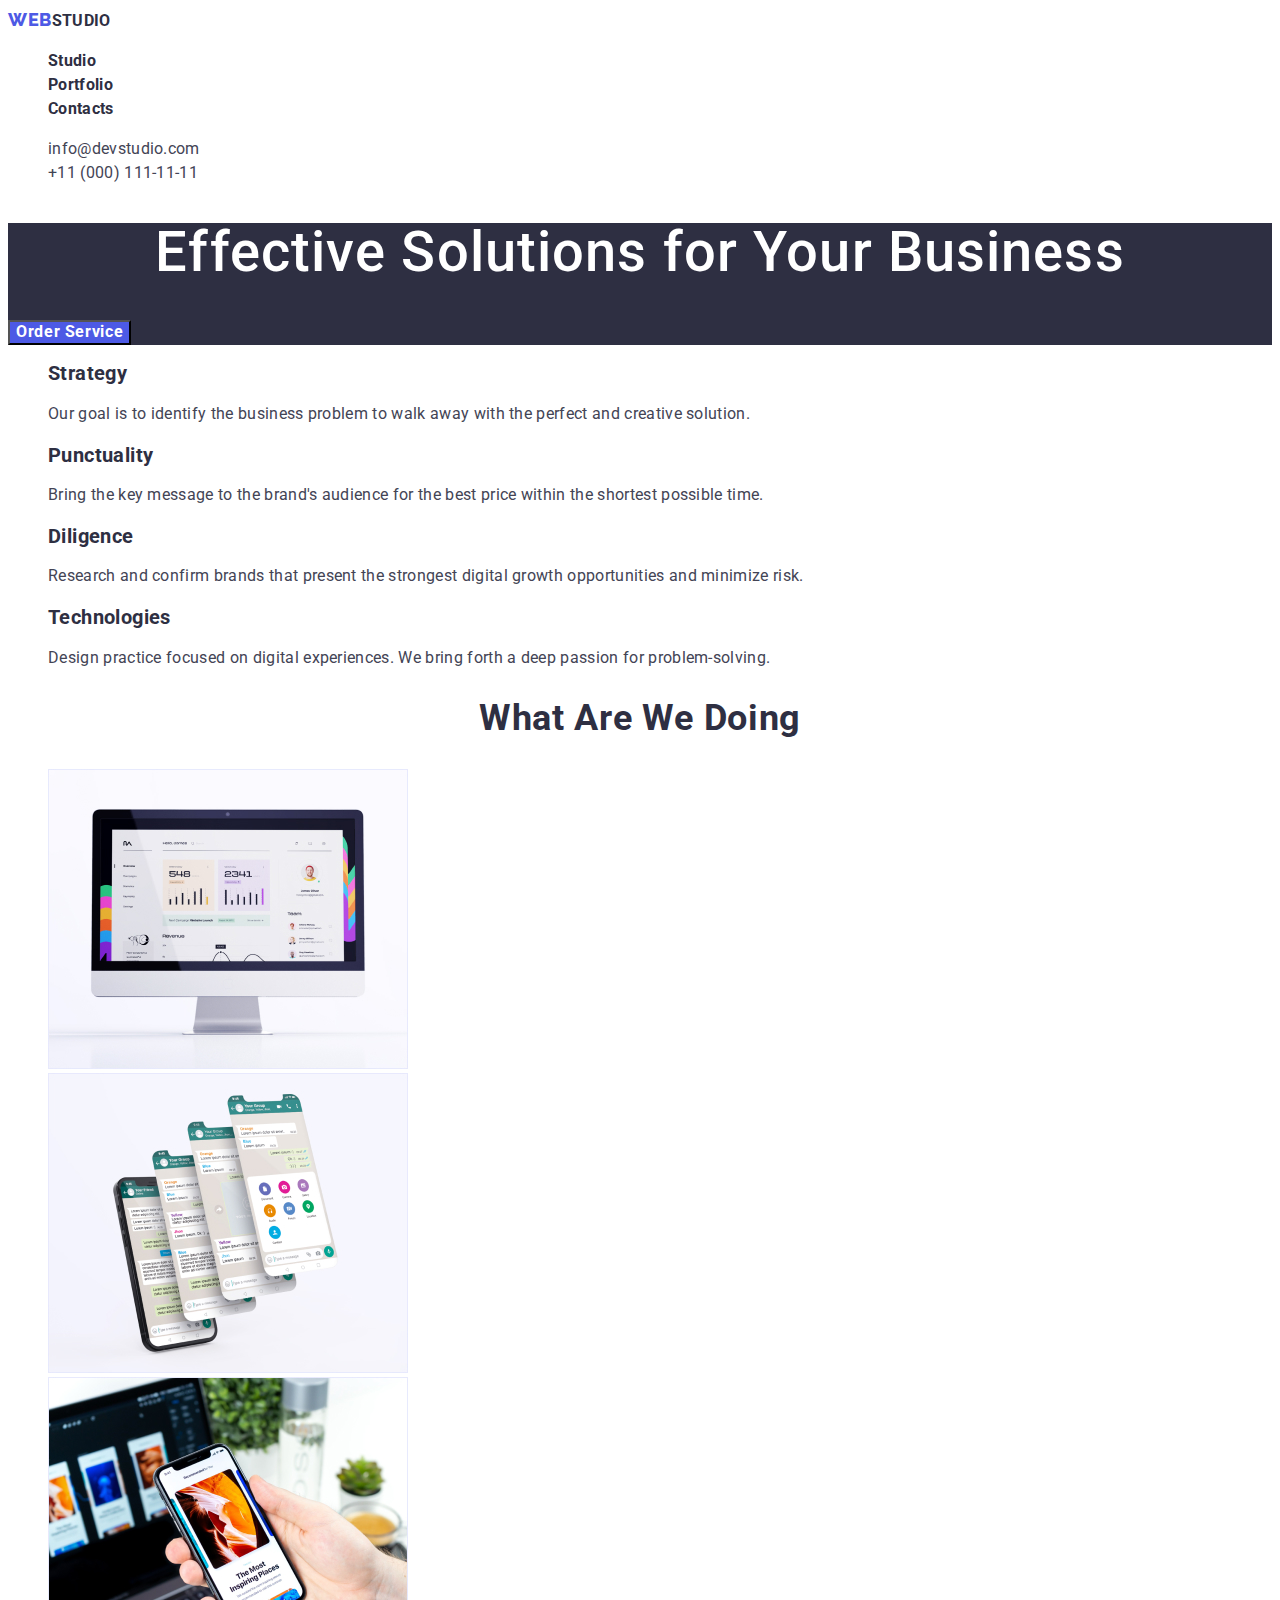
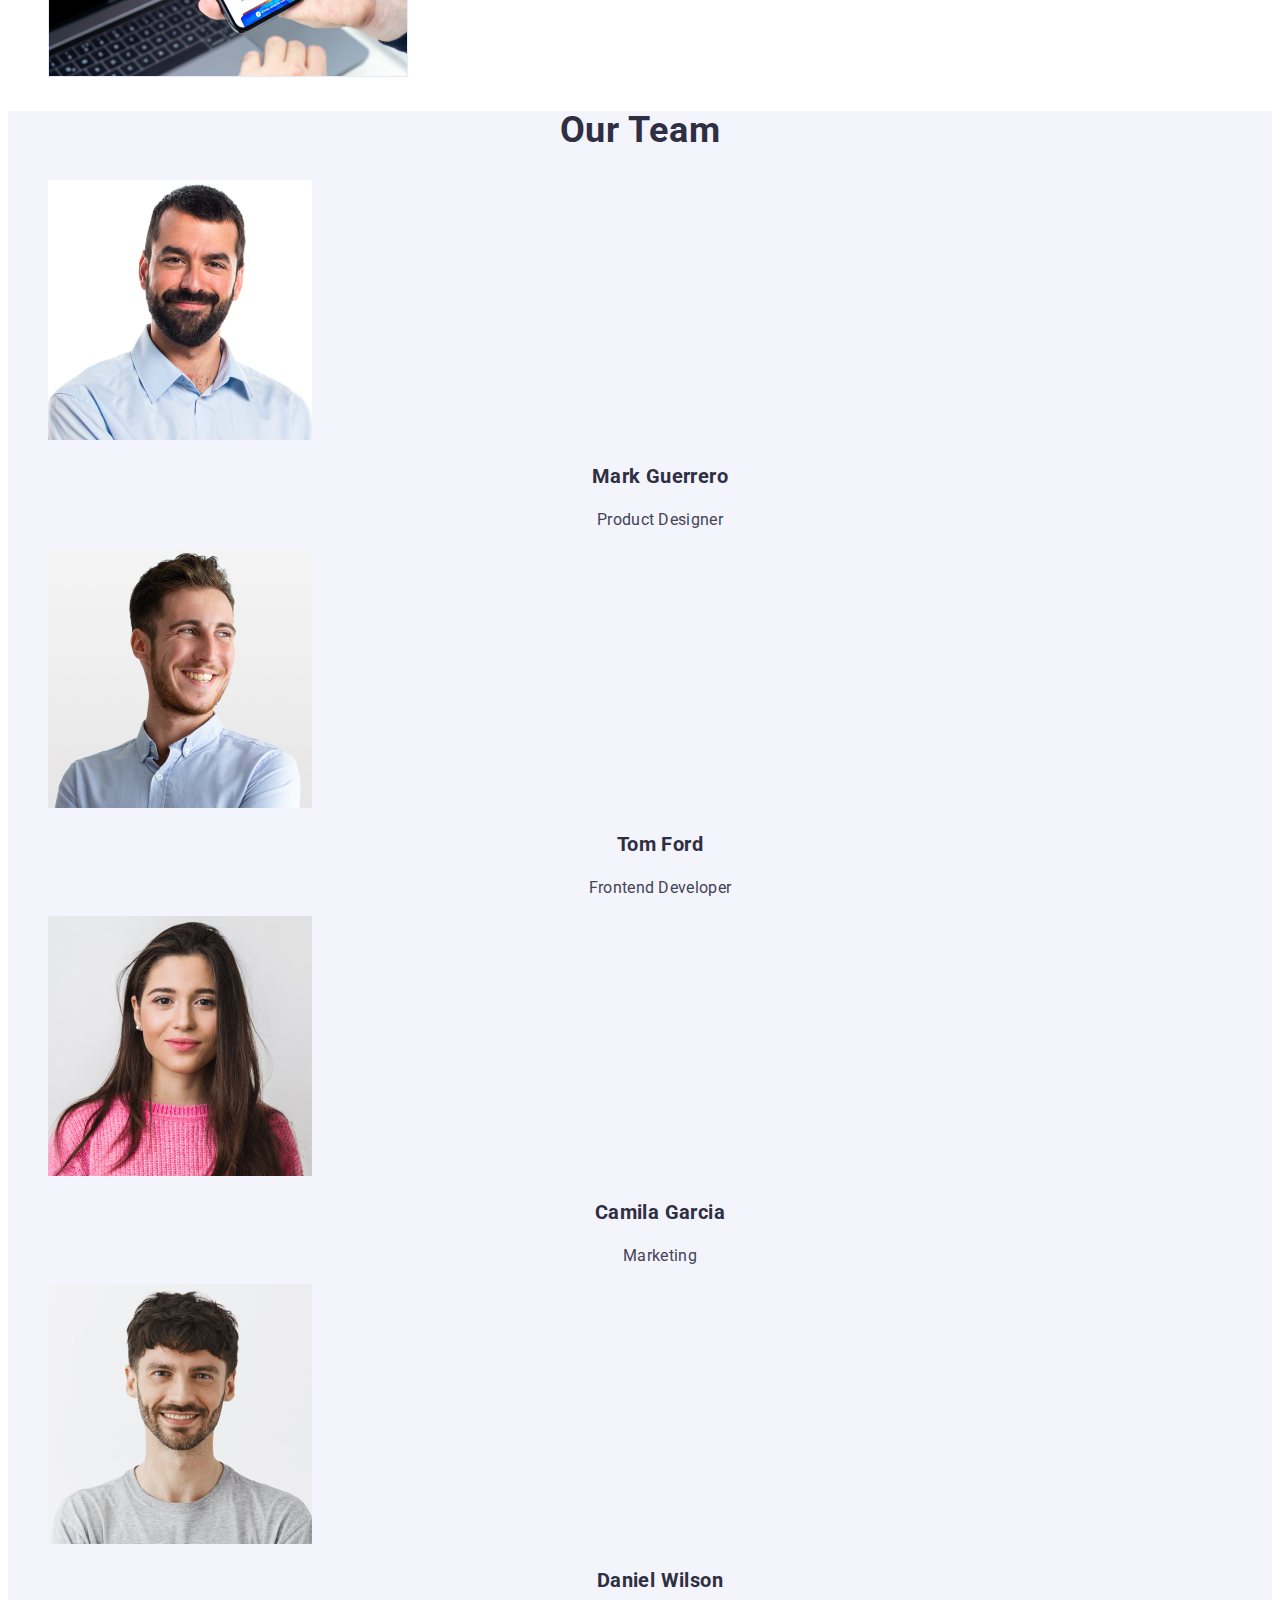
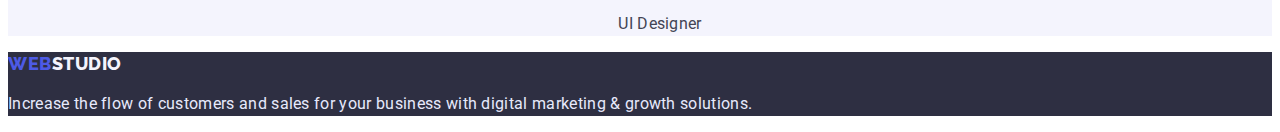
<file: index.html>
<!DOCTYPE html>
<html lang="en">
  <head>
    <meta charset="UTF-8" />
    <meta http-equiv="X-UA-Compatible" content="IE=edge" />
    <meta name="viewport" content="width=device-width, initial-scale=1.0" />
    <title>Web Studio</title>
    <link rel="preconnect" href="https://fonts.googleapis.com" />
    <link rel="preconnect" href="https://fonts.gstatic.com" crossorigin />
    <link
      href="https://fonts.googleapis.com/css2?family=Raleway:wght@800&family=Roboto:wght@400;500;700;900&display=swap"
      rel="stylesheet"
    />
    <link rel="stylesheet" href="./css/styles.css" />
  </head>
  <body>
    <header class="header">
      <nav class="header-navigation">
        <a class="header-link link" href="">
          <span class="header-word">WEB</span>STUDIO</a
        >
        <ul class="header-list list">
          <li class="header-item">
            <a class="header-link link" href="./index.html">Studio</a>
          </li>
          <li class="header-item">
            <a class="header-link link" href="./portfolio.html">Portfolio</a>
          </li>
          <li class="header-item">
            <a class="header-link link" href="">Contacts</a>
          </li>
        </ul>
      </nav>
      <ul class="header-list list">
        <li class="header-item">
          <a class="header-mail link" href="mailto:info@devstudio.com"
            >info@devstudio.com</a
          >
        </li>
        <li class="header-item">
          <a class="header-tel link" href="tel:+11(000)1111111"
            >+11 (000) 111-11-11</a
          >
        </li>
      </ul>
    </header>

    <main class="main">
      <section class="main-section">
        <h1 class="main-title">Effective Solutions for Your Business</h1>
        <button class="main-button" type="button">Order Service</button>
      </section>

      <section class="section">
        <ul class="section-list list">
          <li class="section-item">
            <h2 class="section-title">Strategy</h2>
            <p class="section-parapraph">
              Our goal is to identify the business problem to walk away with the
              perfect and creative solution.
            </p>
          </li>

          <li class="section-item">
            <h2 class="section-title">Punctuality</h2>
            <p class="section-parapraph">
              Bring the key message to the brand's audience for the best price
              within the shortest possible time.
            </p>
          </li>
          <li class="section-item">
            <h2 class="section-title">Diligence</h2>
            <p class="section-parapraph">
              Research and confirm brands that present the strongest digital
              growth opportunities and minimize risk.
            </p>
          </li>

          <li class="section-item">
            <h2 class="section-title">Technologies</h2>
            <p class="section-parapraph">
              Design practice focused on digital experiences. We bring forth a
              deep passion for problem-solving.
            </p>
          </li>
        </ul>
      </section>

      <section class="about">
        <h2 class="title">What are we doing</h2>
        <ul class="list">
          <li>
            <img
              src="./img/img1/laptop.jpg"
              alt="laptop"
              width="360"
              height="300"
            />
          </li>

          <li>
            <img
              src="./img/img2/phone.jpg"
              alt="phone"
              width="360"
              height="300"
            />
          </li>

          <li>
            <img
              src="./img/img3/hand.jpg"
              alt="hand"
              width="360"
              height="300"
            />
          </li>
        </ul>
      </section>

      <section class="team">
        <h2 class="title">Our team</h2>
        <ul class="list">
          <li class="list-item">
            <img
              src="./img/img4/img.jpg"
              alt="Mark Guerrero"
              width="264"
              height="260"
            />
            <h3 class="title-item">Mark Guerrero</h3>
            <p class="title-paragraph">Product Designer</p>
          </li>

          <li class="list-item">
            <img
              src="./img/img5/img.jpg"
              alt="Tom Ford"
              width="264"
              height="260"
            />
            <h3 class="title-item">Tom Ford</h3>
            <p class="title-paragraph">Frontend Developer</p>
          </li>

          <li class="list-item">
            <img
              src="./img/img6/img.jpg"
              alt="Camila Garcia"
              width="264"
              height="260"
            />
            <h3 class="title-item">Camila Garcia</h3>
            <p class="title-paragraph">Marketing</p>
          </li>

          <li class="list-item">
            <img
              src="./img/img7/img-2.jpg"
              alt="daniel Wilson"
              width="264"
              height="260"
            />
            <h3 class="title-item">Daniel Wilson</h3>
            <p class="title-paragraph">UI Designer</p>
          </li>
        </ul>
      </section>
    </main>

    <footer class="footer">
      <a class="footer-link link" href="">
        <span class="header-word">WEB</span>STUDIO</a
      >
      <p class="footer-paragraph">
        Increase the flow of customers and sales for your business with digital
        marketing & growth solutions.
      </p>
    </footer>
  </body>
</html>
</file>
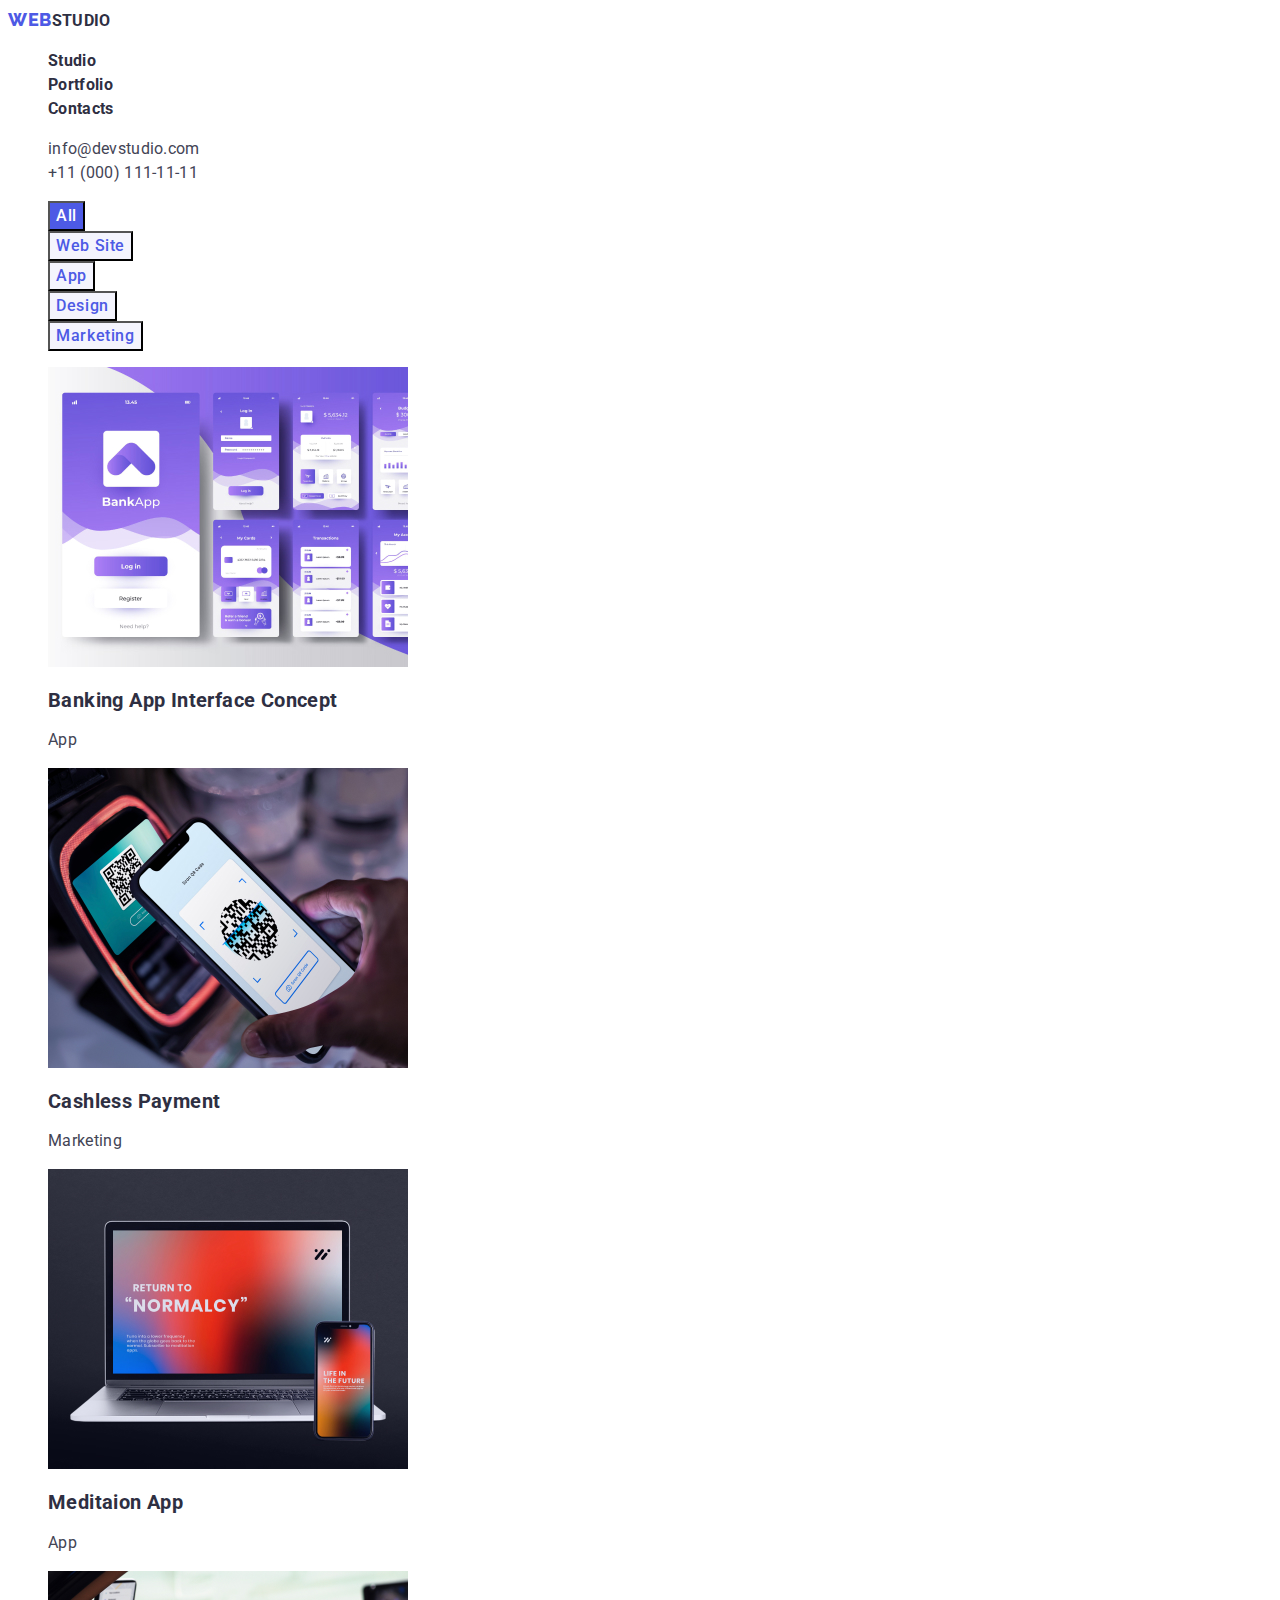
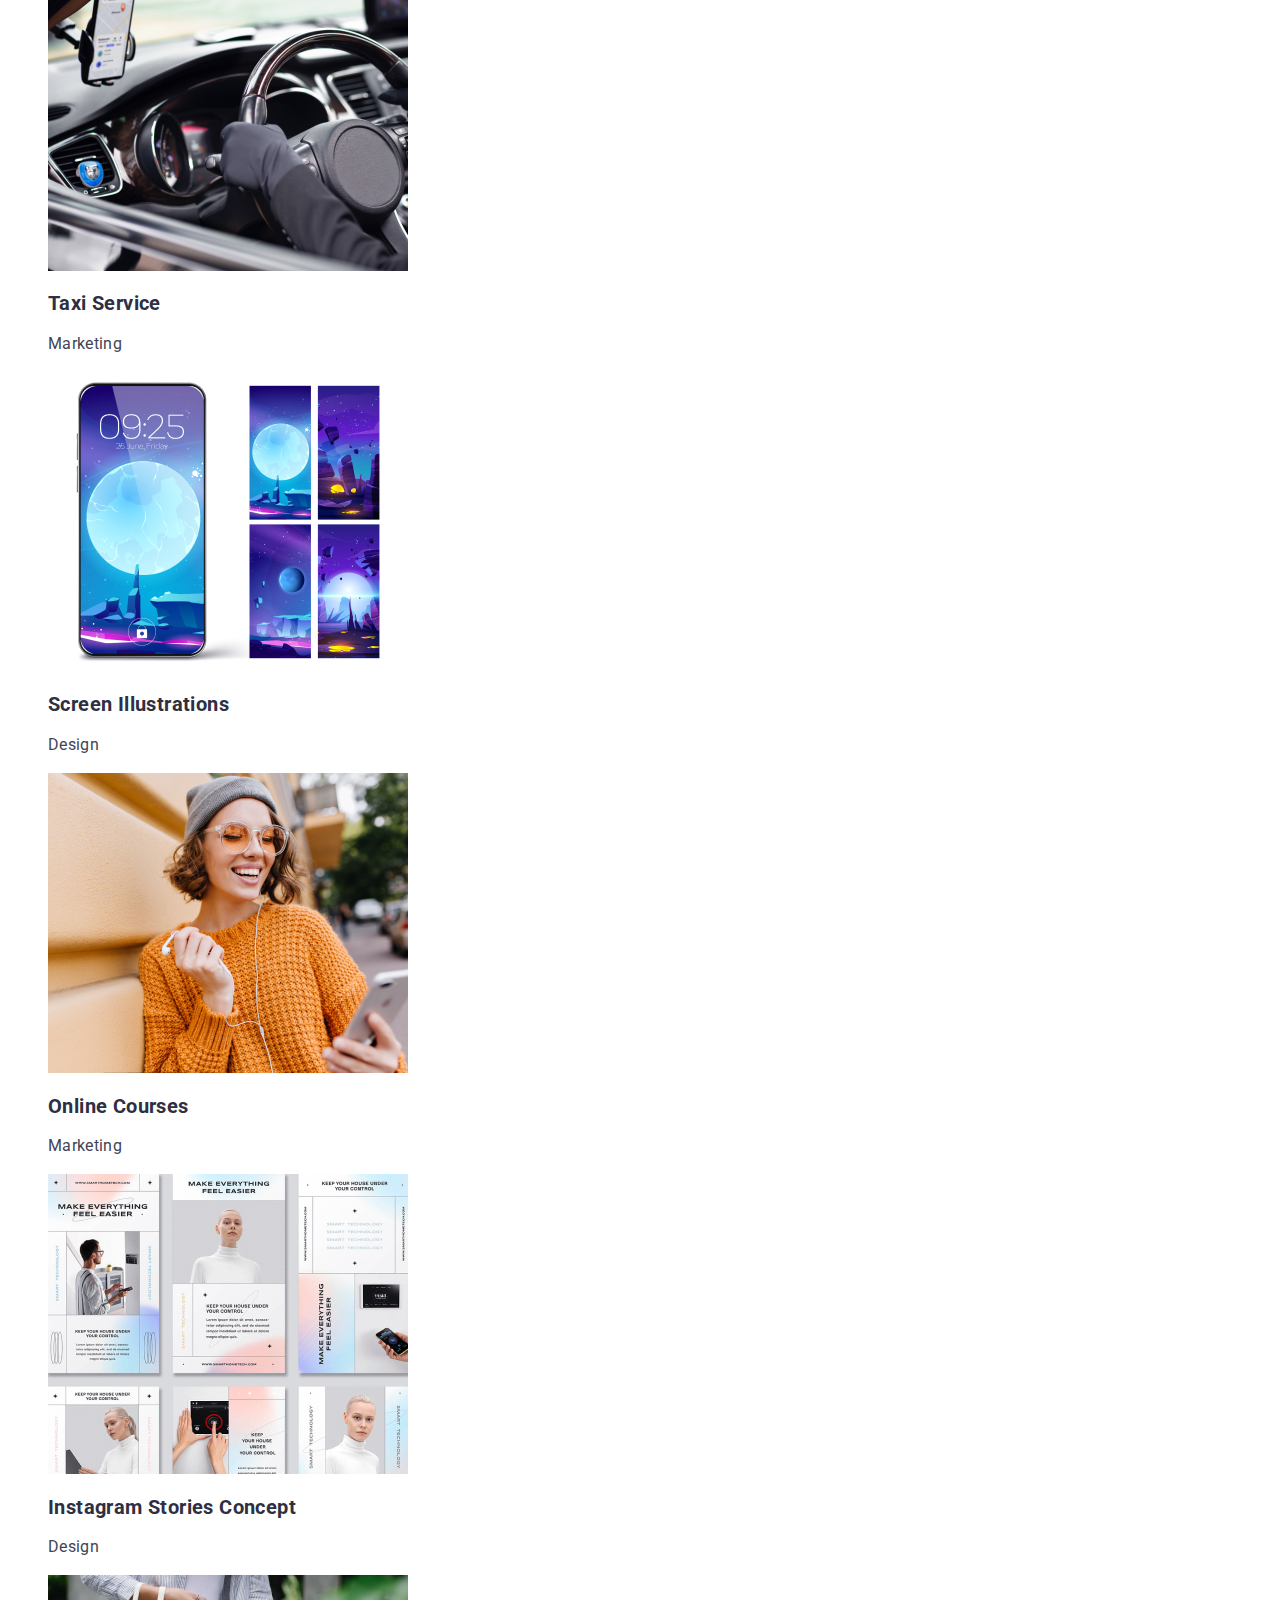
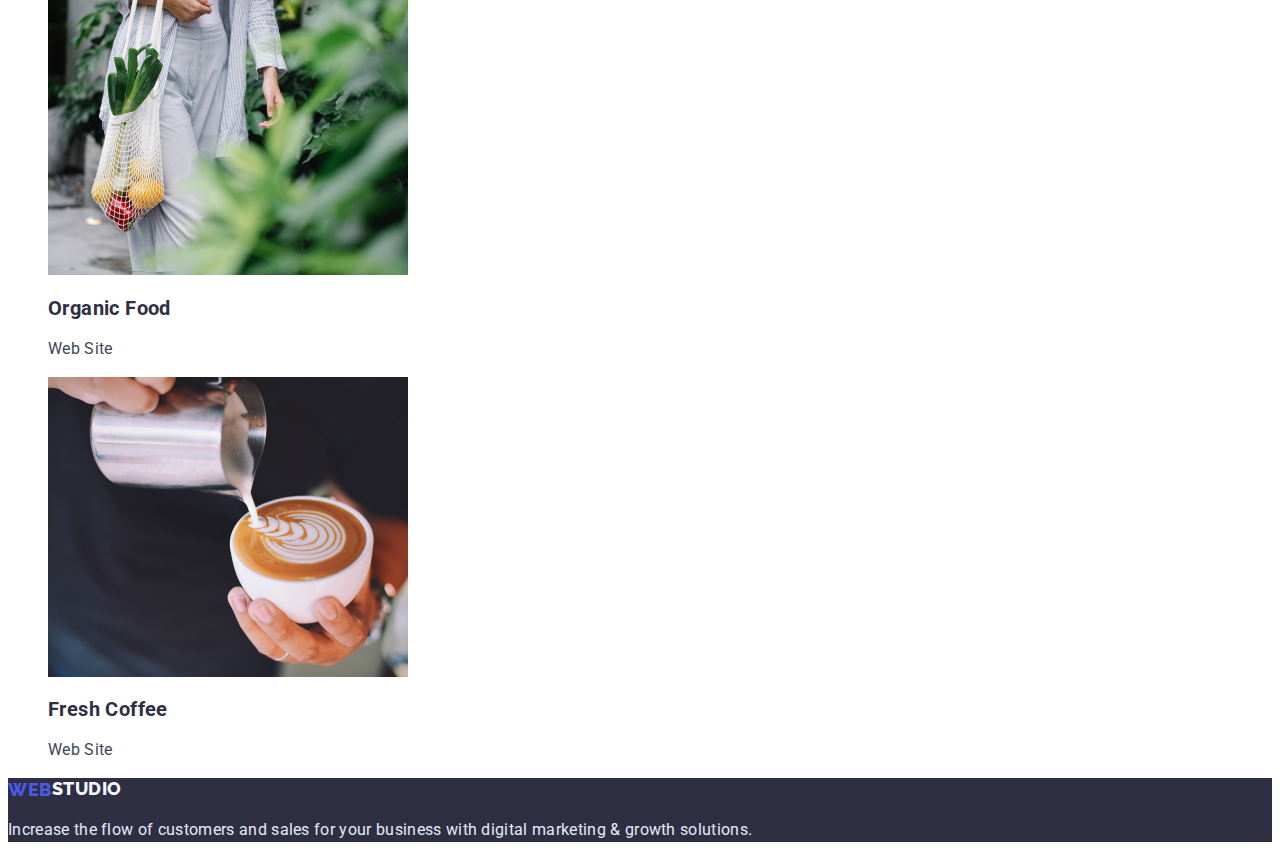
<file: portfolio.html>
<!DOCTYPE html>
<html lang="en">
  <head>
    <meta charset="UTF-8" />
    <meta http-equiv="X-UA-Compatible" content="IE=edge" />
    <meta name="viewport" content="width=device-width, initial-scale=1.0" />
    <title>Portfolio</title>
    <link rel="preconnect" href="https://fonts.googleapis.com" />
    <link rel="preconnect" href="https://fonts.gstatic.com" crossorigin />
    <link
      href="https://fonts.googleapis.com/css2?family=Raleway:wght@800&family=Roboto:wght@400;500;700;900&display=swap"
      rel="stylesheet"
    />
    <link rel="stylesheet" href="./css/styles.css" />
  </head>
  <body>
    <header class="header">
      <nav class="header-navigation">
        <a class="header-link link" href="">
          <span class="header-word">WEB</span>STUDIO</a
        >
        <ul class="header-list list">
          <li class="header-item">
            <a class="header-link link" href="./index.html">Studio</a>
          </li>
          <li class="header-item">
            <a class="header-link link" href="./portfolio.html">Portfolio</a>
          </li>
          <li class="header-item">
            <a class="header-link link" href="">Contacts</a>
          </li>
        </ul>
      </nav>
      <ul class="header-list list">
        <li class="header-item">
          <a class="header-mail link" href="mailto:info@devstudio.com"
            >info@devstudio.com</a
          >
        </li>
        <li class="header-item">
          <a class="header-tel link" href="tel:+11(000)1111111"
            >+11 (000) 111-11-11</a
          >
        </li>
      </ul>
    </header>

    <main class="main">
      <section>
        <h1 class="visually-hidden">Portfolio</h1>
        <ul class="list">
          <li>
            <button class="prev" type="button">All</button>
          </li>
          <li>
            <button class="next" type="button">Web Site</button>
          </li>
          <li>
            <button class="next" type="button">App</button>
          </li>
          <li>
            <button class="next" type="button">Design</button>
          </li>
          <li>
            <button class="next" type="button">Marketing</button>
          </li>
        </ul>

        <ul class="list">
          <li>
            <img src="./img/img.jpg" alt="Bank App" width="360" height="300" />
            <h2 class="container">Banking App Interface Concept</h2>
            <p class="item">App</p>
          </li>

          <li>
            <img src="./img/img12.jpg" alt="Payment" width="360" height="300" />
            <h2 class="container">Cashless Payment</h2>
            <p class="item">Marketing</p>
          </li>

          <li>
            <img
              src="./img/img-3.jpg"
              alt="Meditaion App"
              width="360"
              height="300"
            />
            <h2 class="container">Meditaion App</h2>
            <p class="item">App</p>
          </li>

          <li>
            <img
              src="./img/img-4.jpg"
              alt="Taxi Service"
              width="360"
              height="300"
            />
            <h2 class="container">Taxi Service</h2>
            <p class="item">Marketing</p>
          </li>

          <li>
            <img
              src="./img/img-5.jpg"
              alt="Illustrations"
              width="360"
              height="300"
            />
            <h2 class="container">Screen Illustrations</h2>
            <p class="item">Design</p>
          </li>

          <li>
            <img src="./img/img-6.jpg" alt="Courses" width="360" height="300" />
            <h2 class="container">Online Courses</h2>
            <p class="item">Marketing</p>
          </li>

          <li>
            <img src="./img/img-7.jpg" alt="Concept" width="360" height="300" />
            <h2 class="container">Instagram Stories Concept</h2>
            <p class="item">Design</p>
          </li>

          <li>
            <img
              src="./img/img-8.jpg"
              alt="Organic Food"
              width="360"
              height="300"
            />
            <h2 class="container">Organic Food</h2>
            <p class="item">Web Site</p>
          </li>

          <li>
            <img
              src="./img/img-9.jpg"
              alt="Fresh Coffee"
              width="360"
              height="300"
            />
            <h2 class="container">Fresh Coffee</h2>
            <p class="item">Web Site</p>
          </li>
        </ul>
      </section>
    </main>

    <footer class="footer">
      <a class="footer-link link" href="">
        <span class="header-word">WEB</span>STUDIO</a
      >
      <p class="footer-paragraph">
        Increase the flow of customers and sales for your business with digital
        marketing & growth solutions.
      </p>
    </footer>
  </body>
</html>
</file>
<file: css/styles.css>
:root {
  --title-color: #2e2f42;
  --link-color: #4d5ae5;
  --main-color: #ffffff;
  --header-color: #434455;
  --background-color: #f4f4fd;
  --paragraph-color: #e7e9fc;
  --b-color: #404bbf;
}
body {
  font-family: "Roboto", sans-serif;
  background: var(--main-color);
}
.list {
  list-style: none;
}
.list-tem {
  background-color: #ffffff;
}
.link {
  text-decoration: none;
}
.header-link {
  font-family: "Roboto", sans-serif;
  font-weight: 800;
  font-size: 16px;
  line-height: 1.33;
  letter-spacing: 0.03em;
  color: var(--title-color);
}
.header-word {
  font-family: "Raleway", sans-serif;
  font-weight: 800;
  font-size: 18px;
  line-height: 1.33;
  letter-spacing: 0.03em;
  color: var(--link-color);
}
.header-link {
  font-weight: 700;
  font-size: 16px;
  line-height: 1.5;
  letter-spacing: 0.02em;
  color: var(--title-color);
}
.header-mail,
.header-tel {
  font-weight: 400;
  font-size: 16px;
  line-height: 1.5;
  letter-spacing: 0.02em;
  color: var(--header-color);
}
.main-section {
  background: var(--title-color);
}
.header-link:hover,
.header-link:focus {
  color: var(--link-color);
}
.header-mail:hover,
.header-mail:focus {
  color: var(--link-color);
}
.header-tel:hover,
.header-tel:focus {
  color: var(--link-color);
}
.main-title {
  font-weight: 500;
  font-size: 56px;
  line-height: 1.07;
  text-align: center;
  letter-spacing: 0.02em;
  color: var(--main-color);
}
.main-button {
  font-family: inherit;
  font-weight: 700;
  font-size: 16px;
  line-height: 1.18;
  display: flex;
  align-items: center;
  letter-spacing: 0.04em;
  cursor: pointer;
  color: var(--main-color);
  background: var(--link-color);
}
.main-button:hover,
.main-button:focus {
  background-color: var(--b-color);
}
.section-title {
  font-weight: 700;
  font-size: 20px;
  line-height: 1.2;
  letter-spacing: 0.02em;
  color: var(--title-color);
}
.section-parapraph {
  font-size: 16px;
  line-height: 1.5;
  letter-spacing: 0.02em;
  color: var(--header-color);
}
.team {
  background: var(--background-color);
}
.title {
  font-weight: 700;
  font-size: 36px;
  line-height: 1.1;
  text-align: center;
  letter-spacing: 0.02em;
  text-transform: capitalize;
  color: var(--title-color);
}
.title-item {
  font-weight: 700;
  font-size: 20px;
  line-height: 1.2;
  text-align: center;
  letter-spacing: 0.02em;
  color: var(--title-color);
}
.title-paragraph {
  font-size: 16px;
  line-height: 1.5;
  text-align: center;
  letter-spacing: 0.02em;
  color: var(--header-color);
}
.footer {
  background: var(--title-color);
}
.footer-link {
  font-family: "Raleway", sans-serif;
  font-weight: 800;
  font-size: 18px;
  line-height: 1.16;
  display: flex;
  align-items: center;
  letter-spacing: 0.03em;
  text-transform: uppercase;
  color: var(--background-color);
}
.footer-paragraph {
  font-size: 16px;
  line-height: 1.5;
  letter-spacing: 0.02em;
  color: var(--paragraph-color);
}
.footer-link:hover,
.footer-link:focus {
  color: var(--link-color);
}
.prev {
  font-family: inherit;
  font-weight: 500;
  font-size: 16px;
  line-height: 1.5;
  display: flex;
  align-items: center;
  text-align: center;
  cursor: pointer;
  letter-spacing: 0.04em;
  color: var(--main-color);
  background: var(--link-color);
}
.prev:hover,
.prev:focus {
  background-color: var(--link-color);
}
.next {
  font-family: inherit;
  font-weight: 500;
  font-size: 16px;
  line-height: 1.5;
  cursor: pointer;
  letter-spacing: 0.04em;
  color: var(--link-color);
  background: var(--background-color);
}
.next:hover,
.next:focus {
  background-color: var(--b-color);
  color: var(--main-color);
}
.container {
  font-weight: 700;
  font-size: 20px;
  line-height: 1.2;
  letter-spacing: 0.02em;
  color: var(--title-color);
}
.item {
  font-size: 16px;
  line-height: 1.5;
  letter-spacing: 0.02em;
  color: var(--header-color);
}
.visually-hidden {
  position: absolute;
  white-space: nowrap;
  width: 1px;
  height: 1px;
  overflow: hidden;
  border: 0;
  padding: 0;
  clip: rect(0 0 0 0);
  clip-path: inset(50%);
  margin: -1px;
}
</file>
